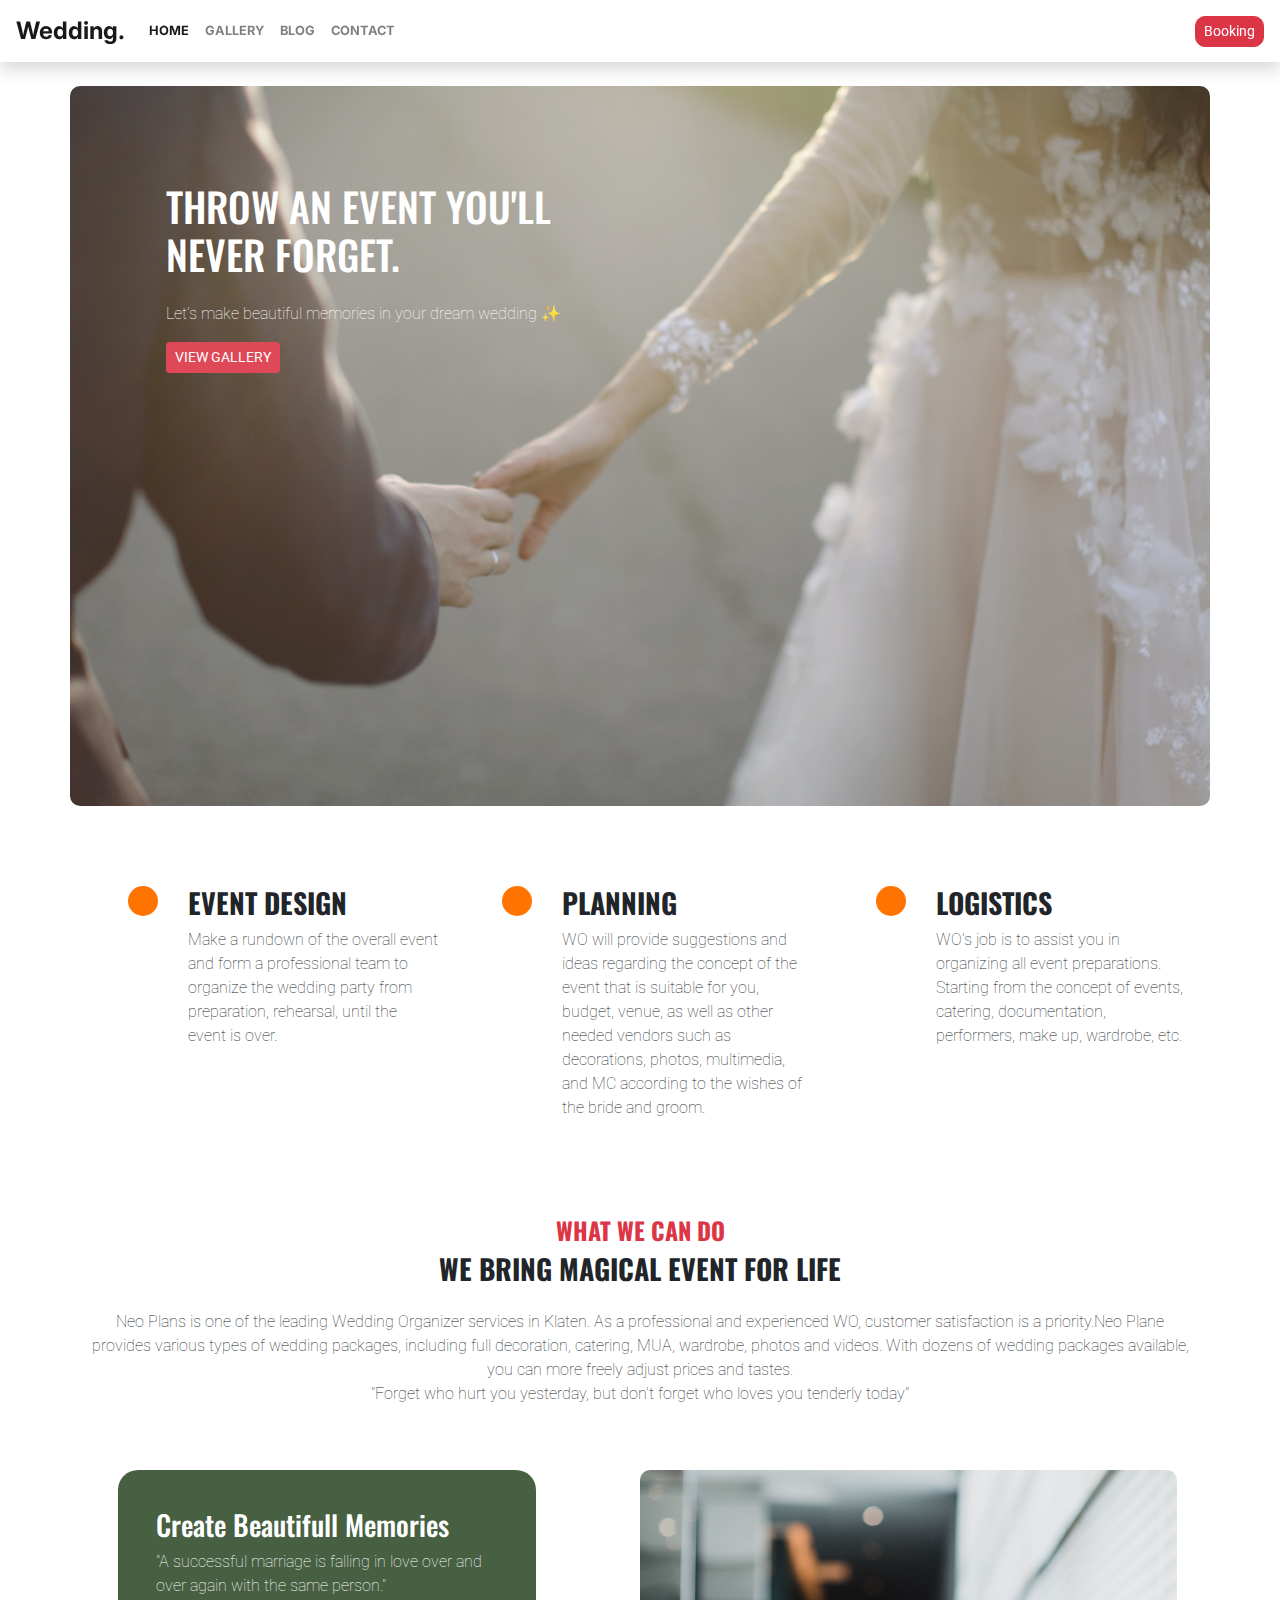
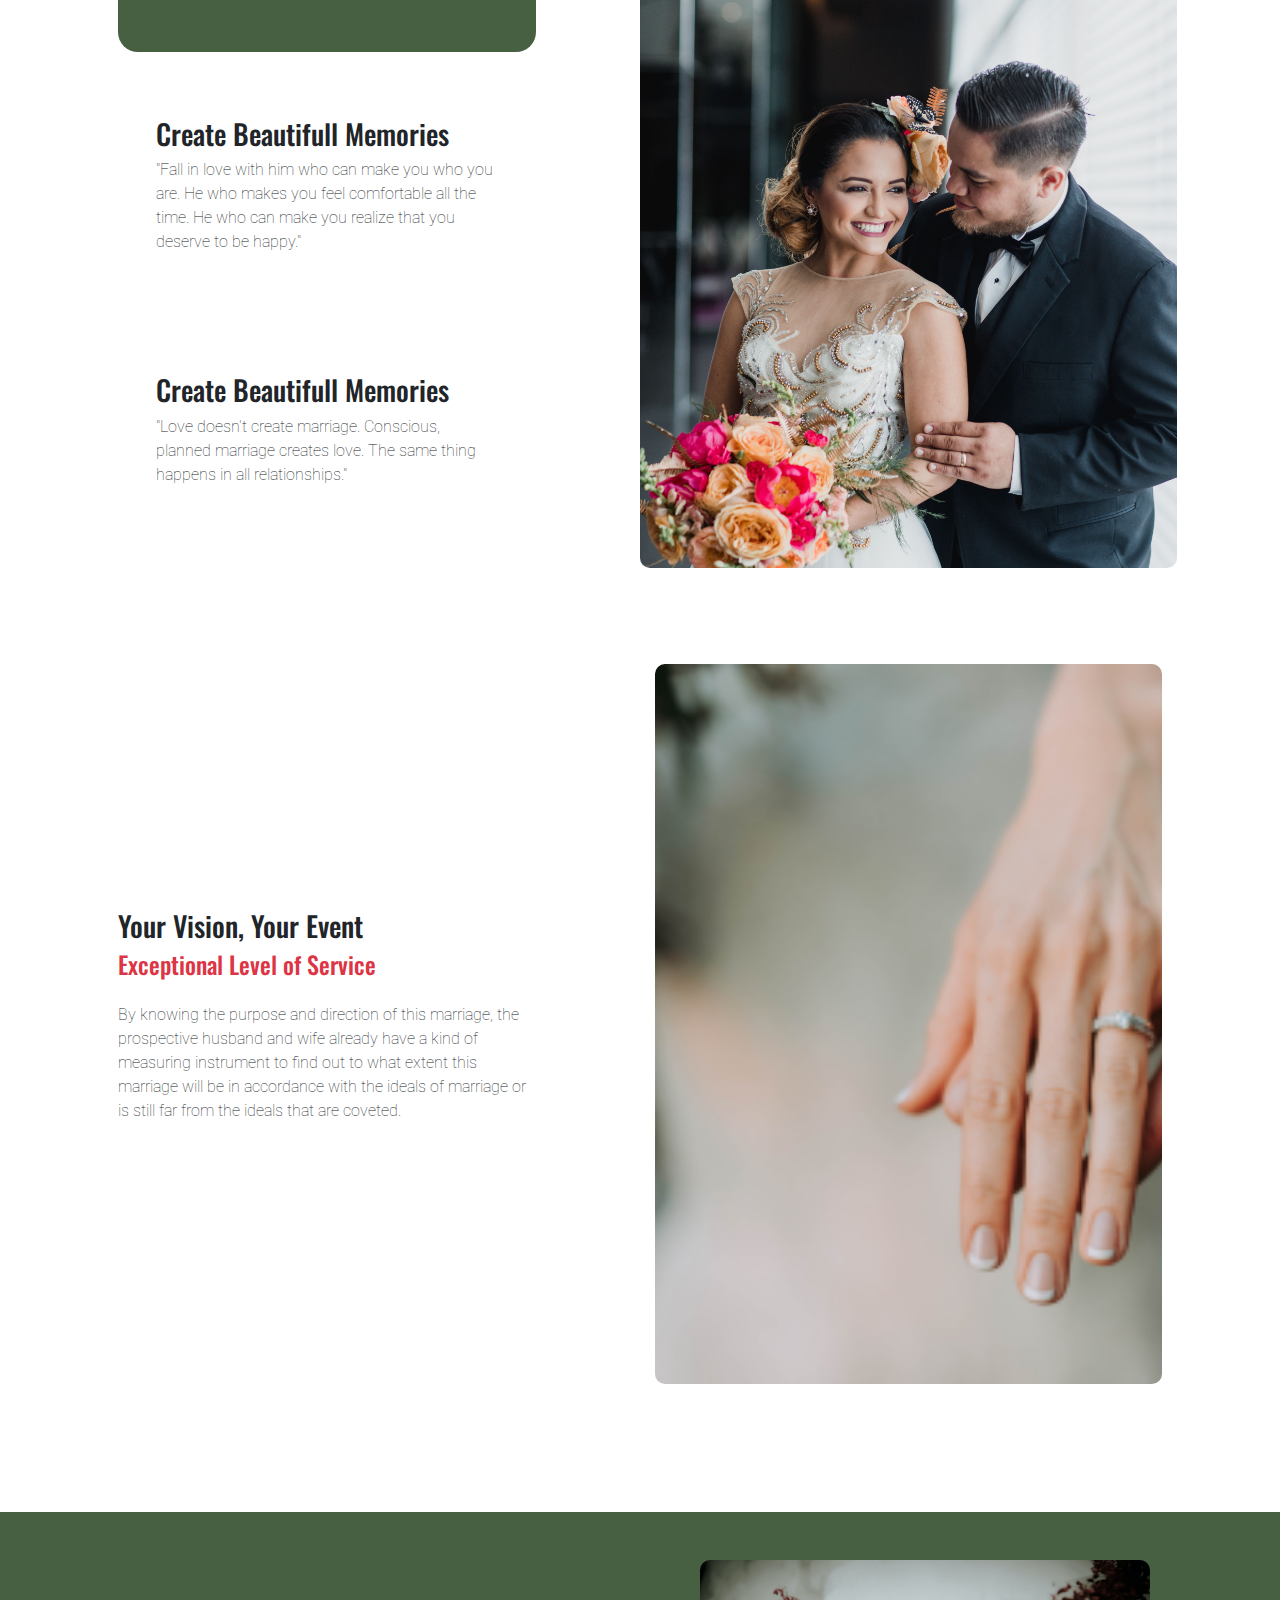
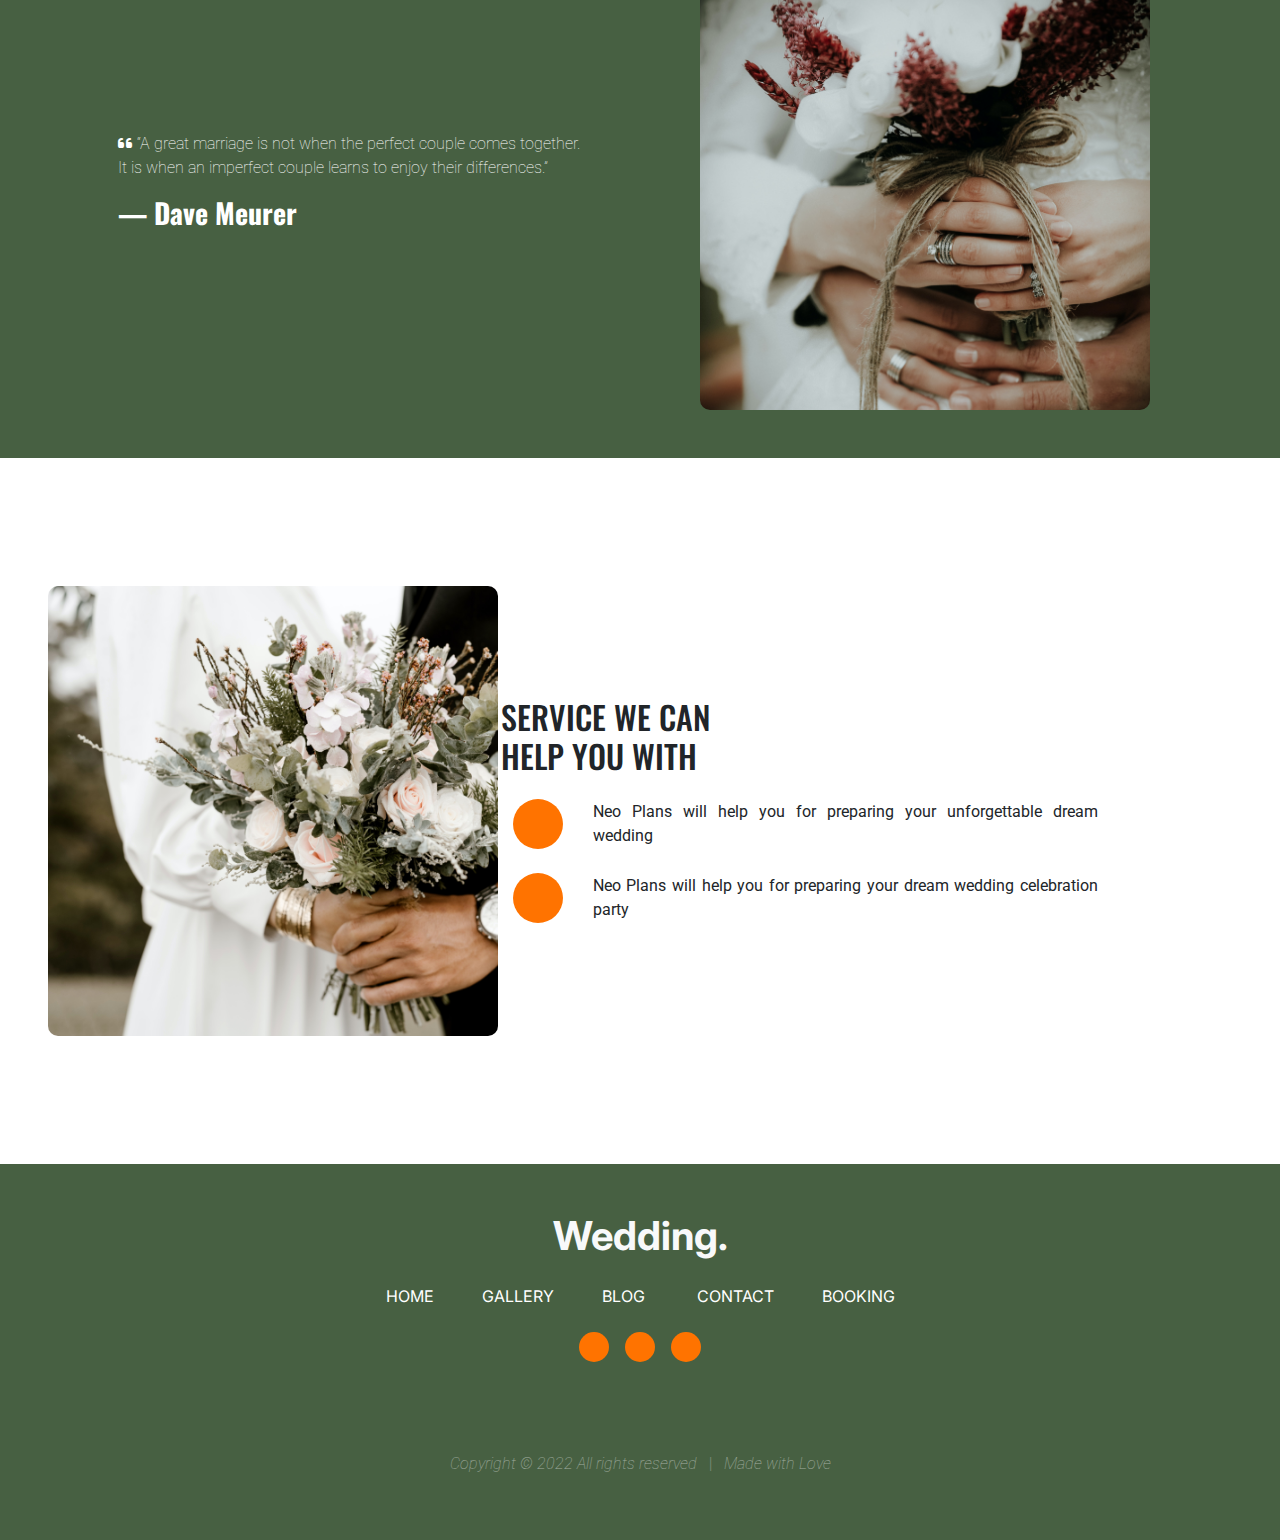
<file: index.html>
<!DOCTYPE html>
<html lang="en">
  <head>
    <meta charset="utf-8" />
    <meta name="viewport" content="width=device-width, initial-scale=1" />
    <title>Wedding.</title>
    <link href="./assets/css/bootstrap.min.css" rel="stylesheet" />
    <link href="./assets/css/style.css" rel="stylesheet" />
    <link
      rel="stylesheet"
      href="https://cdnjs.cloudflare.com/ajax/libs/font-awesome/6.1.1/css/all.min.css"
    />
  </head>

  <!-- navbar -->
  <body>
    <nav
      class="navbar navbar-expand-lg navbar-light bg-white sticky-top shadow"
    >
      <a
        class="navbar-brand text-nav"
        style="font-weight: bolder; font-size: 1.5em"
        href="#"
        >Wedding.</a
      >
      <button
        class="navbar-toggler"
        type="button"
        data-toggle="collapse"
        data-target="#navbarSupportedContent"
        aria-controls="navbarSupportedContent"
        aria-expanded="false"
        aria-label="Toggle navigation"
      >
        <span class="navbar-toggler-icon"></span>
      </button>

      <div class="collapse navbar-collapse" id="navbarSupportedContent">
        <ul
          class="navbar-nav mr-auto"
          style="
            font-weight: bolder;
            font-size: 0.8em;
            text-transform: uppercase;
          "
        >
          <li class="nav-item active">
            <a class="nav-link text-nav" href="#">
              Home <span class="sr-only">(current)</span>
            </a>
          </li>
          <li class="nav-item">
            <a class="nav-link text-nav" href="gallery.html">gallery</a>
          </li>
          <li class="nav-item">
            <a class="nav-link text-nav" href="blog.html">blog</a>
          </li>
          <li class="nav-item">
            <a class="nav-link text-nav" href="contact.html">contact</a>
          </li>
        </ul>
        <form class="form-inline my-2 my-lg-0">
            <a href="booking.html"  class="btn btn-danger btn-sm my-2 my-sm-0"
            style="border-radius: 10px"
            type="submit">
              Booking
            </a>
          </button>
        </form>
      </div>
    </nav>

    <!-- banner -->
    <div
      class="container mt-4 p-5 mb-5"
      style="
        height: 80vh;
        border-radius: 10px;
        background-image: url('./assets/images/pexels-daria-obymaha-1683989.jpg');
        background-size: cover;
        opacity: 0.9;
      "
    >
      <div class="row">
        <div class="col-md-5 mt-5 ml-5">
          <h1 class="text-banner text-white">
            THROW AN EVENT YOU'LL NEVER FORGET.
          </h1>
          <p class="text-white text-detail mt-4">
            Let's make beautiful memories in your dream wedding ✨
          </p>

          <a href="gallery.html"><button class="btn btn-sm btn-danger">VIEW GALLERY</button></a>
        </div>
      </div>
    </div>

    <div class="container px-4 mt-7">
      <div class="row">
        <div class="col-md-1">
          <div class="rounded-i" style="float: right"></div>
        </div>
        <div class="col-md-3">
          <h3 style="font-family: Oswald; font-weight: bold">EVENT DESIGN</h3>
          <p>
            Make a rundown of the overall event and form a professional team to organize 
            the wedding party from preparation, rehearsal, until the event is over.
          </p>
        </div>
        <div class="col-md-1">
          <div class="rounded-i" style="float: right"></div>
        </div>
        <div class="col-md-3">
          <h3 style="font-family: Oswald; font-weight: bold">PLANNING</h3>
          <p>
            WO will provide suggestions and ideas regarding the concept of the event that is 
            suitable for you, budget, venue, as well as other needed vendors such as decorations, 
            photos, multimedia, and MC according to the wishes of the bride and groom.
          </p>
        </div>
        <div class="col-md-1">
          <div class="rounded-i" style="float: right"></div>
        </div>
        <div class="col-md-3">
          <h3 style="font-family: Oswald; font-weight: bold">LOGISTICS</h3>
          <p>
            WO's job is to assist you in organizing all event preparations. Starting from 
            the concept of events, catering, documentation, performers, make up, wardrobe,  etc.
          </p>
        </div>
      </div>
    </div>

    <div class="container mt-7">
      <div class="row">
        <div class="col-md-12 text-center p5">
          <h4 class="text-banner text-danger font-weight-bold">
            WHAT WE CAN DO
          </h4>
          <h3 class="text-banner mt-2 font-weight-bold">
            WE BRING MAGICAL EVENT FOR LIFE
          </h3>
          <p class="mt-4">
            Neo Plans is one of the leading Wedding Organizer services in Klaten. As a professional 
            and experienced WO, customer satisfaction is a priority.Neo Plane provides various types 
            of wedding packages, including full decoration, catering, MUA, wardrobe, photos and videos. 
            With dozens of wedding packages available, you can more freely adjust prices and tastes.
            <br>
            "Forget who hurt you yesterday, but don't forget who loves you tenderly today"
          </p>
        </div>
      </div>
    </div>

    <div class="container p-5">
      <div class="row">
        <div class="col-md-6">
          <div class="row">
            <div class="col-md-10">
              <div class="card text-white bg-teal">
                <div class="card-body">
                  <h3 class="text-banner">Create Beautifull Memories</h3>
                  <p>
                    "A successful marriage is falling in love over and over again with the same person."
                  </p>
                </div>
              </div>
            </div>
            <div class="col-md-10">
              <div class="card">
                <div class="card-body">
                  <h3 class="text-banner">Create Beautifull Memories</h3>
                  <p>
                    "Fall in love with him who can make you who you are. He who makes you feel comfortable 
                    all the time. He who can make you realize that you deserve to be happy."
                  </p>
                </div>
              </div>
            </div>
            <div class="col-md-10">
              <div class="card">
                <div class="card-body">
                  <h3 class="text-banner">Create Beautifull Memories</h3>
                  <p>
                    "Love doesn't create marriage. Conscious, planned marriage creates love. 
                    The same thing happens in all relationships."
                  </p>
                </div>
              </div>
            </div>
          </div>
        </div>
        <div class="col-md-6 right-image"></div>
      </div>
    </div>

    <div class="container p-5 mb-7">
      <div class="row align-items-center">
        <div class="col-md-6">
          <div class="row">
            <div class="col-md-10">
              <h3 class="text-banner">Your Vision, Your Event</h2>
              <h4 class="text-danger text-banner mb-4">
                Exceptional Level of Service
              </h4>
              <p>
                By knowing the purpose and direction of this marriage, the prospective husband and 
                wife already have a kind of measuring instrument to find out to what extent this 
                marriage will be in accordance with the ideals of marriage or is still far from the 
                ideals that are coveted.
              </p>
            </div>
          </div>
        </div>
        <div class="col-md-6">
          <div
            class="img1"
            style="
              background-image: url('./assets/images/samantha-gades-N1CZNuM_Fd8-unsplash\ 1.png');
              height: 80vh;
              background-size: cover;
              border-radius: 10px;
            "
          ></div>
        </div>
      </div>
    </div>

    <section style="background-color: #476042" class="p-5 text-white">
      <div class="container">
        <div class="row align-items-center">
          <div class="col-md-6 p-5">
            <p>
              <i class="fa-solid fa-quote-left"></i> “A great marriage is not when the perfect couple 
              comes together. It is when an imperfect couple learns to enjoy their differences.” 
            </p>
            <h3 class="text-banner"><b>— Dave Meurer</b></h3>
          </div>
          <div class="col-md-6">
            <div
              class="bg mx-auto"
              style="
                background-image: url('./assets/images/pexels-zaher-ataba-1940583.jpg');
                border-radius: 10px;
                height: 50vh;
                width: 50vh;
                background-size: cover;
              "
            ></div>
          </div>
        </div>
      </div>
    </section>

    <section style="background-color: #ffff" class="p-5">
      <div class="row align-items-center mb-7 mt-7">
        <div class="col-md-4">
          <div
            class="bg"
            style="
              background-image: url('./assets/images/pexels-trung-nguyen-2959192.jpg');
              border-radius: 10px;
              height: 50vh;
              width: 50vh;
              background-size: cover;
            "
          ></div>
        </div>
        <div class="col-md-7 p-5">
          <div class="col-md-6 mb-4">
            <h2 class="text-banner">SERVICE WE CAN HELP YOU WITH</h2>
          </div>
          <div class="row align-items-center text-justify">
            <div class="col-md-2 mb-4">
              <div class="rounded-i2"></div>
            </div>
            <div class="col-md-10 mb-4">
              Neo Plans will help you for preparing your unforgettable dream wedding
            </div>
            <div class="col-md-2">
              <div class="rounded-i2"></div>
            </div>
            <div class="col-md-10">
              Neo Plans will help you for preparing your dream wedding celebration party 
            </div>
          </div>
        </div>
      </div>
    </section>

    <footer
      class="text-center text-light p-5"
      style="background-color: #476042"
    >
      <h1 class="text-nav"> <b> Wedding.</b></h1>
      <div class="my-4 text-nav">
        <a href="#" class="text-white mx-4">HOME</a
        ><a href="gallery.html" class="text-white mx-4">GALLERY</a
        ><a href="blog.html" class="text-white mx-4">BLOG</a>
        <a href="contact.html" class="text-white mx-4">CONTACT</a
        ><a href="#" class="text-white mx-4">BOOKING</a>
      </div>
      <div class="d-flex justify-content-center mt-3 mb-5">
        <div class="rounded-i mx-2"></div>
        <div class="rounded-i mx-2"></div>
        <div class="rounded-i mx-2"></div>
      </div>

      <p style="margin-top: 10vh; opacity: 0.5">
        <i>Copyright &copy; 2022 All rights reserved &nbsp; </i>| &nbsp;<i> Made with Love</i>
      </p>
    </footer>

    <script src="./assets/js/jquery.js"></script>
    <script src="./assets/js/bootstrap.min.js"></script>
  </body>
</html>
</file>
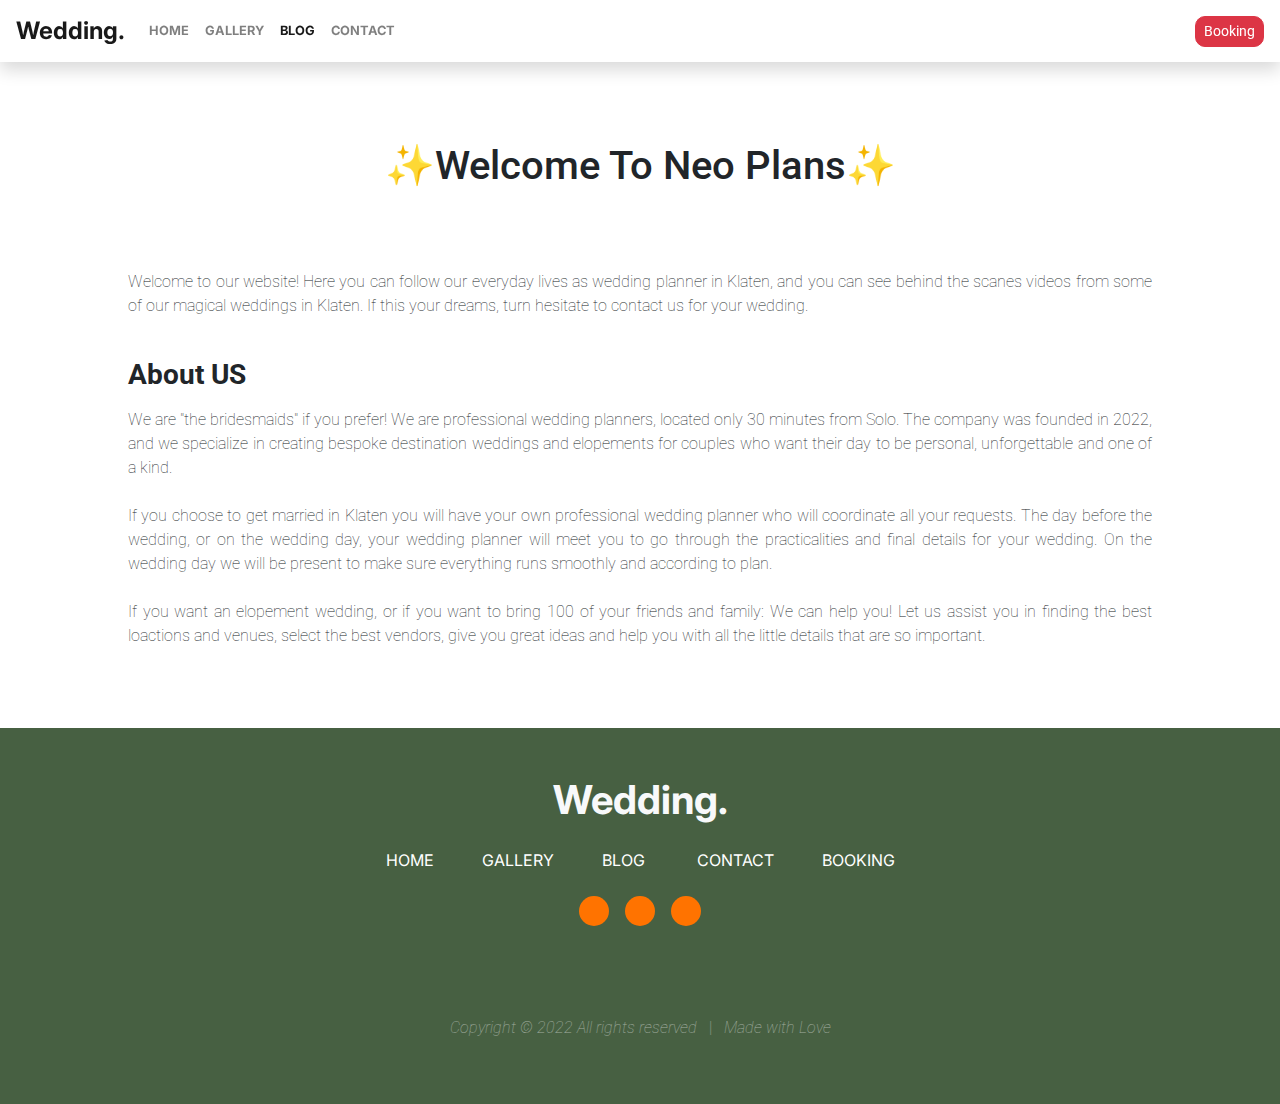
<file: blog.html>
<!DOCTYPE html>
<html lang="en">
  <head>
    <meta charset="utf-8" />
    <meta name="viewport" content="width=device-width, initial-scale=1" />
    <title>Wedding.</title>
    <link href="./assets/css/bootstrap.min.css" rel="stylesheet" />
    <link href="./assets/css/style.css" rel="stylesheet" />
    <link
      rel="stylesheet"
      href="https://cdnjs.cloudflare.com/ajax/libs/font-awesome/6.1.1/css/all.min.css"
    />
  </head>

  <!-- navbar -->

  <body>
    <nav
      class="navbar navbar-expand-lg navbar-light bg-white sticky-top shadow"
    >
      <a
        class="navbar-brand text-nav"
        style="font-weight: bolder; font-size: 1.5em"
        href="#"
        >Wedding.</a
      >
      <button
        class="navbar-toggler"
        type="button"
        data-toggle="collapse"
        data-target="#navbarSupportedContent"
        aria-controls="navbarSupportedContent"
        aria-expanded="false"
        aria-label="Toggle navigation"
      >
        <span class="navbar-toggler-icon"></span>
      </button>

      <div class="collapse navbar-collapse" id="navbarSupportedContent">
        <ul
          class="navbar-nav mr-auto"
          style="
            font-weight: bolder;
            font-size: 0.8em;
            text-transform: uppercase;
          "
        >
          <li class="nav-item">
            <a class="nav-link text-nav" href="index.html">Home</a>
          </li>
          <li class="nav-item">
            <a class="nav-link text-nav" href="gallery.html">gallery</a>
          </li>
          <li class="nav-item active">
            <a class="nav-link text-nav" href="#">blog</a>
          </li>
          <li class="nav-item">
            <a class="nav-link text-nav" href="contact.html">contact</a>
          </li>
        </ul>
        <form class="form-inline my-2 my-lg-0">
          <a href="booking.html"  class="btn btn-danger btn-sm my-2 my-sm-0"
          style="border-radius: 10px"
          type="submit">
            Booking
          </a>
        </button>
      </form>
      </div>
    </nav>

    <main class="mt-7 mb-7">
      <div class="container col-md-12 text-center mt-5 mb-7">
        <h1>✨Welcome To Neo Plans✨</h1>
      </div class="container">
        <section class="text-justify" style="margin-left: 10vw; margin-right: 10vw;">
          <p>Welcome to our website! Here you can follow our everyday lives as wedding planner in Klaten, and you can see behind the scanes videos from some of our magical weddings in Klaten. If this your dreams, turn hesitate to contact us for your wedding.</p> 
          <br>
          <h3 class="font-weight-bold mb-3">About US</h3>  
          <p>We are "the bridesmaids" if you prefer! We are professional wedding planners, located only 30 minutes from Solo. The company was founded in 2022, and we specialize in creating bespoke destination weddings and elopements for couples who want their day to be personal, unforgettable and one of a kind. 
            <br><br> If you choose to get married in Klaten you will have your own professional wedding planner who will coordinate all your requests. The day before the wedding, or on the wedding day, your wedding planner will meet you to go through the practicalities and final details for your wedding. On the wedding day we will be present to make sure everything runs smoothly and according to plan.  
           <br><br> If you want an elopement wedding, or if you want to bring 100 of your friends and family: We can help you! Let us assist you in finding the best loactions and venues, select the best vendors, give you great ideas and help you with all the little details that are so important.</p>
        </section>
      </div>
    </main>

    <footer
      class="text-center text-light p-5"
      style="background-color: #476042"
    >
      <h1 class="text-nav"><b> Wedding.</b></h1>
      <div class="my-4 text-nav">
        <a href="index.html" class="text-white mx-4">HOME</a
        ><a href="gallery.html" class="text-white mx-4">GALLERY</a
        ><a href="#" class="text-white mx-4">BLOG</a>
        <a href="contact.html" class="text-white mx-4">CONTACT</a
        ><a href="#" class="text-white mx-4">BOOKING</a>
      </div>
      <div class="d-flex justify-content-center mt-3 mb-5">
        <div class="rounded-i mx-2"></div>
        <div class="rounded-i mx-2"></div>
        <div class="rounded-i mx-2"></div>
      </div>

      <p style="margin-top: 10vh; opacity: 0.5">
        <i>Copyright &copy; 2022 All rights reserved &nbsp; </i>| &nbsp;<i>
          Made with Love</i
        >
      </p>
    </footer>

    <script src="./assets/js/jquery.js"></script>
    <script src="./assets/js/bootstrap.min.js"></script>
  </body>
</html>
</file>
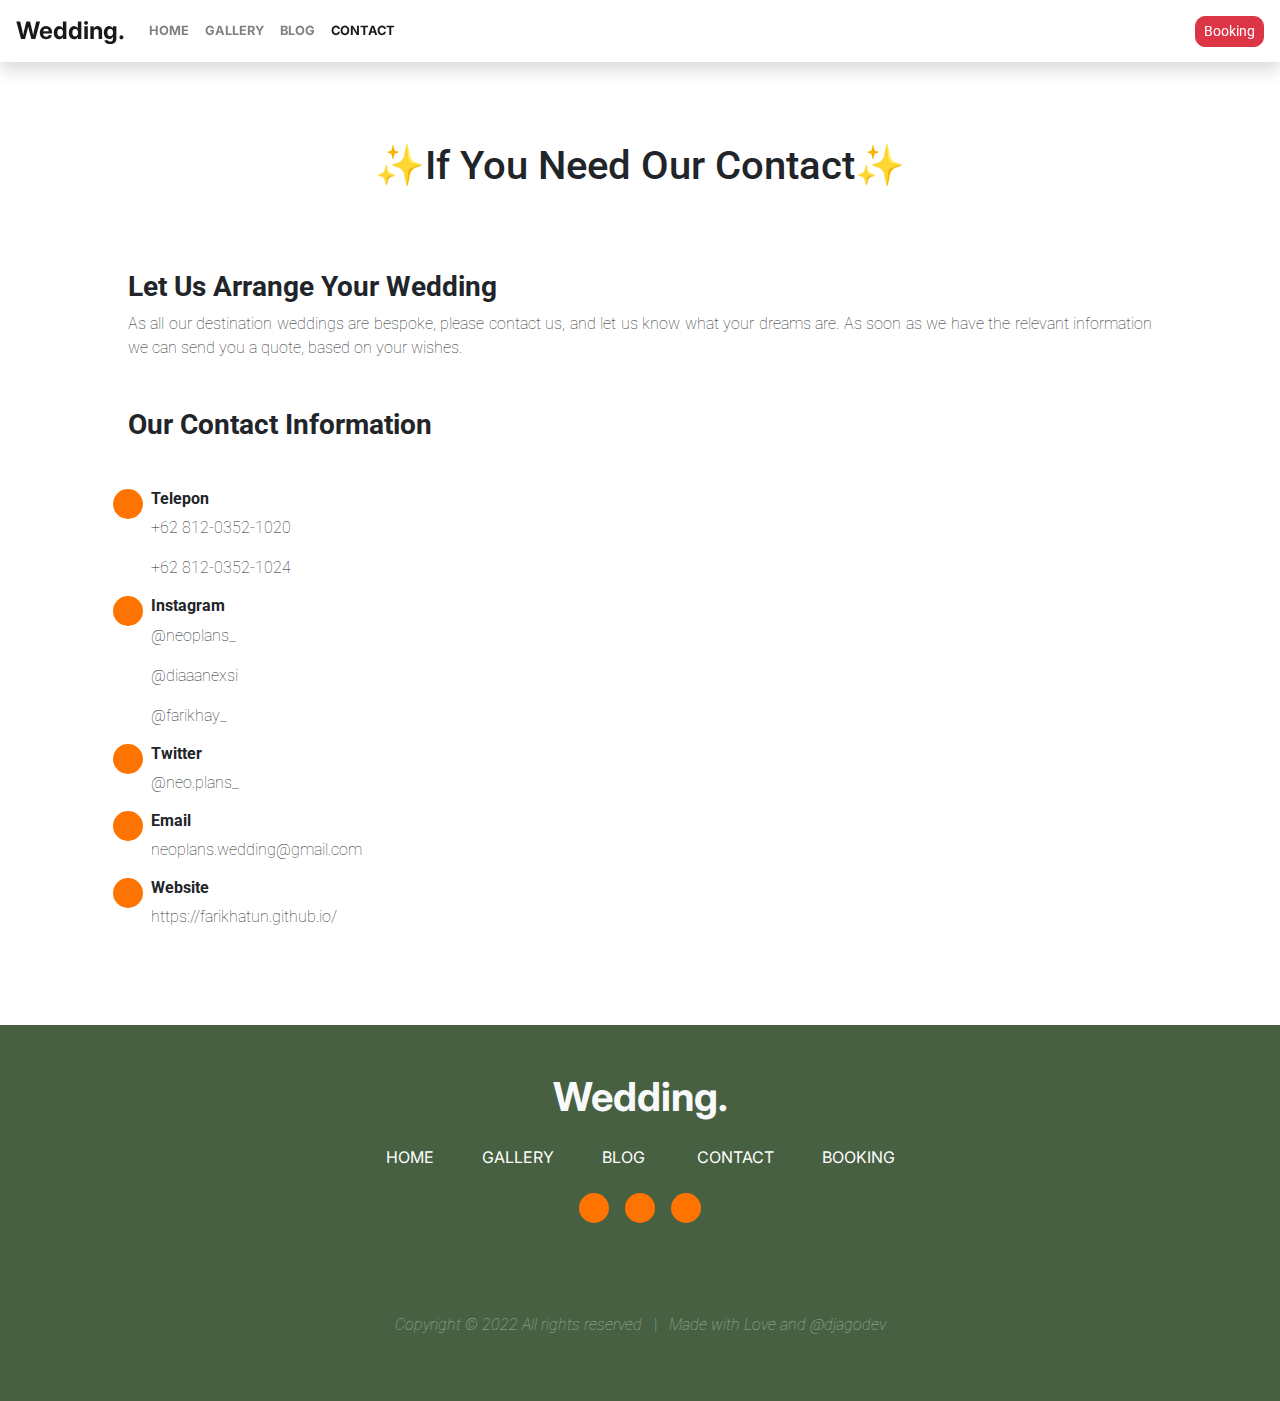
<file: contact.html>
<!DOCTYPE html>
<html lang="en">
  <head>
    <meta charset="utf-8" />
    <meta name="viewport" content="width=device-width, initial-scale=1" />
    <title>Wedding.</title>
    <link href="./assets/css/bootstrap.min.css" rel="stylesheet" />
    <link href="./assets/css/style.css" rel="stylesheet" />
    <link
      rel="stylesheet"
      href="https://cdnjs.cloudflare.com/ajax/libs/font-awesome/6.1.1/css/all.min.css"
    />
  </head>

  <!-- navbar -->

  <body>
    <nav
      class="navbar navbar-expand-lg navbar-light bg-white sticky-top shadow"
    >
      <a
        class="navbar-brand text-nav"
        style="font-weight: bolder; font-size: 1.5em"
        href="#"
        >Wedding.</a
      >
      <button
        class="navbar-toggler"
        type="button"
        data-toggle="collapse"
        data-target="#navbarSupportedContent"
        aria-controls="navbarSupportedContent"
        aria-expanded="false"
        aria-label="Toggle navigation"
      >
        <span class="navbar-toggler-icon"></span>
      </button>

      <div class="collapse navbar-collapse" id="navbarSupportedContent">
        <ul
          class="navbar-nav mr-auto"
          style="
            font-weight: bolder;
            font-size: 0.8em;
            text-transform: uppercase;
          "
        >
          <li class="nav-item">
            <a class="nav-link text-nav" href="index.html">Home</a>
          </li>
          <li class="nav-item">
            <a class="nav-link text-nav" href="gallery.html">gallery</a>
          </li>
          <li class="nav-item">
            <a class="nav-link text-nav" href="blog.html">blog</a>
          </li>
          <li class="nav-item active">
            <a class="nav-link text-nav" href="#">contact</a>
          </li>
        </ul>
        <form class="form-inline my-2 my-lg-0">
          <a href="booking.html"  class="btn btn-danger btn-sm my-2 my-sm-0"
          style="border-radius: 10px"
          type="submit">
            Booking
          </a>
        </button>
      </form>
      </div>
    </nav>

    <main class="mt-7 mb-7">
      <div class="container col-md-12 text-center mt-7 mb-5">
        <h1>✨If You Need Our Contact✨</h1>
        <br />
      </div class="container">
      <section class="text-justify" style="margin-left: 10vw; margin-right: 10vw;">
        <h3 class="font-weight-bold">Let Us Arrange Your Wedding</h3>  
        <p>As all our destination weddings are bespoke, please contact us, and let us know what your dreams are. As soon as we have the relevant information we can send you a quote, based on your wishes.</p>
      </section>
    </div>
        <div class="align-items-center text-justify" style="margin-left: 10vw; margin-right: 10vw;">
          <h3 class="font-weight-bold mt-5 mb-5">Our Contact Information</h3>
          <div class="row">
            <div class="">
              <div class="rounded-i"></div>
            </div>
            <div class="ml-2">
              <h6 style="font-weight: bold">Telepon</h6>
              <p>+62 812-0352-1020</p>
                <p>+62 812-0352-1024</p>
            </div>
          </div>
          <div class="row">
            <div class="">
              <div class="rounded-i"></div>
            </div>
            <div class="ml-2">
              <h6 style="font-weight: bold">Instagram</h6>
              <p>@neoplans_</p>
                <p>@diaaanexsi</p>
                <p>@farikhay_</p>
            </div>
          </div>
          <div class="row">
            <div class="">
              <div class="rounded-i"></div>
            </div>
            <div class="ml-2">
              <h6 style="font-weight: bold">Twitter</h6>
              <p>@neo.plans_</p>
            </div>
          </div>
          <div class="row">
            <div class="">
              <div class="rounded-i"></div>
            </div>
            <div class="ml-2">
              <h6 style="font-weight: bold">Email</h6>
              <p>neoplans.wedding@gmail.com</p>
            </div>
          </div>
          <div class="row">
            <div class="">
              <div class="rounded-i"></div>
            </div>
            <div class="ml-2">
              <h6 style="font-weight: bold">Website</h6>
              <p>https://farikhatun.github.io/</p>
            </div>
          </div>
        </div>
      </div>
    </main>

    <footer
      class="text-center text-light p-5"
      style="background-color: #476042"
    >
      <h1 class="text-nav"><b> Wedding.</b></h1>
      <div class="my-4 text-nav">
        <a href="index.html" class="text-white mx-4">HOME</a
        ><a href="gallery.html" class="text-white mx-4">GALLERY</a
        ><a href="blog.html" class="text-white mx-4">BLOG</a>
        <a href="#" class="text-white mx-4">CONTACT</a
        ><a href="#" class="text-white mx-4">BOOKING</a>
      </div>
      <div class="d-flex justify-content-center mt-3 mb-5">
        <div class="rounded-i mx-2"></div>
        <div class="rounded-i mx-2"></div>
        <div class="rounded-i mx-2"></div>
      </div>

      <p style="margin-top: 10vh; opacity: 0.5">
        <i>Copyright &copy; 2022 All rights reserved &nbsp; </i>| &nbsp;<i>
          Made with Love and @djagodev</i
        >
      </p>
    </footer>

    <script src="./assets/js/jquery.js"></script>
    <script src="./assets/js/bootstrap.min.js"></script>
  </body>
</html>
</file>
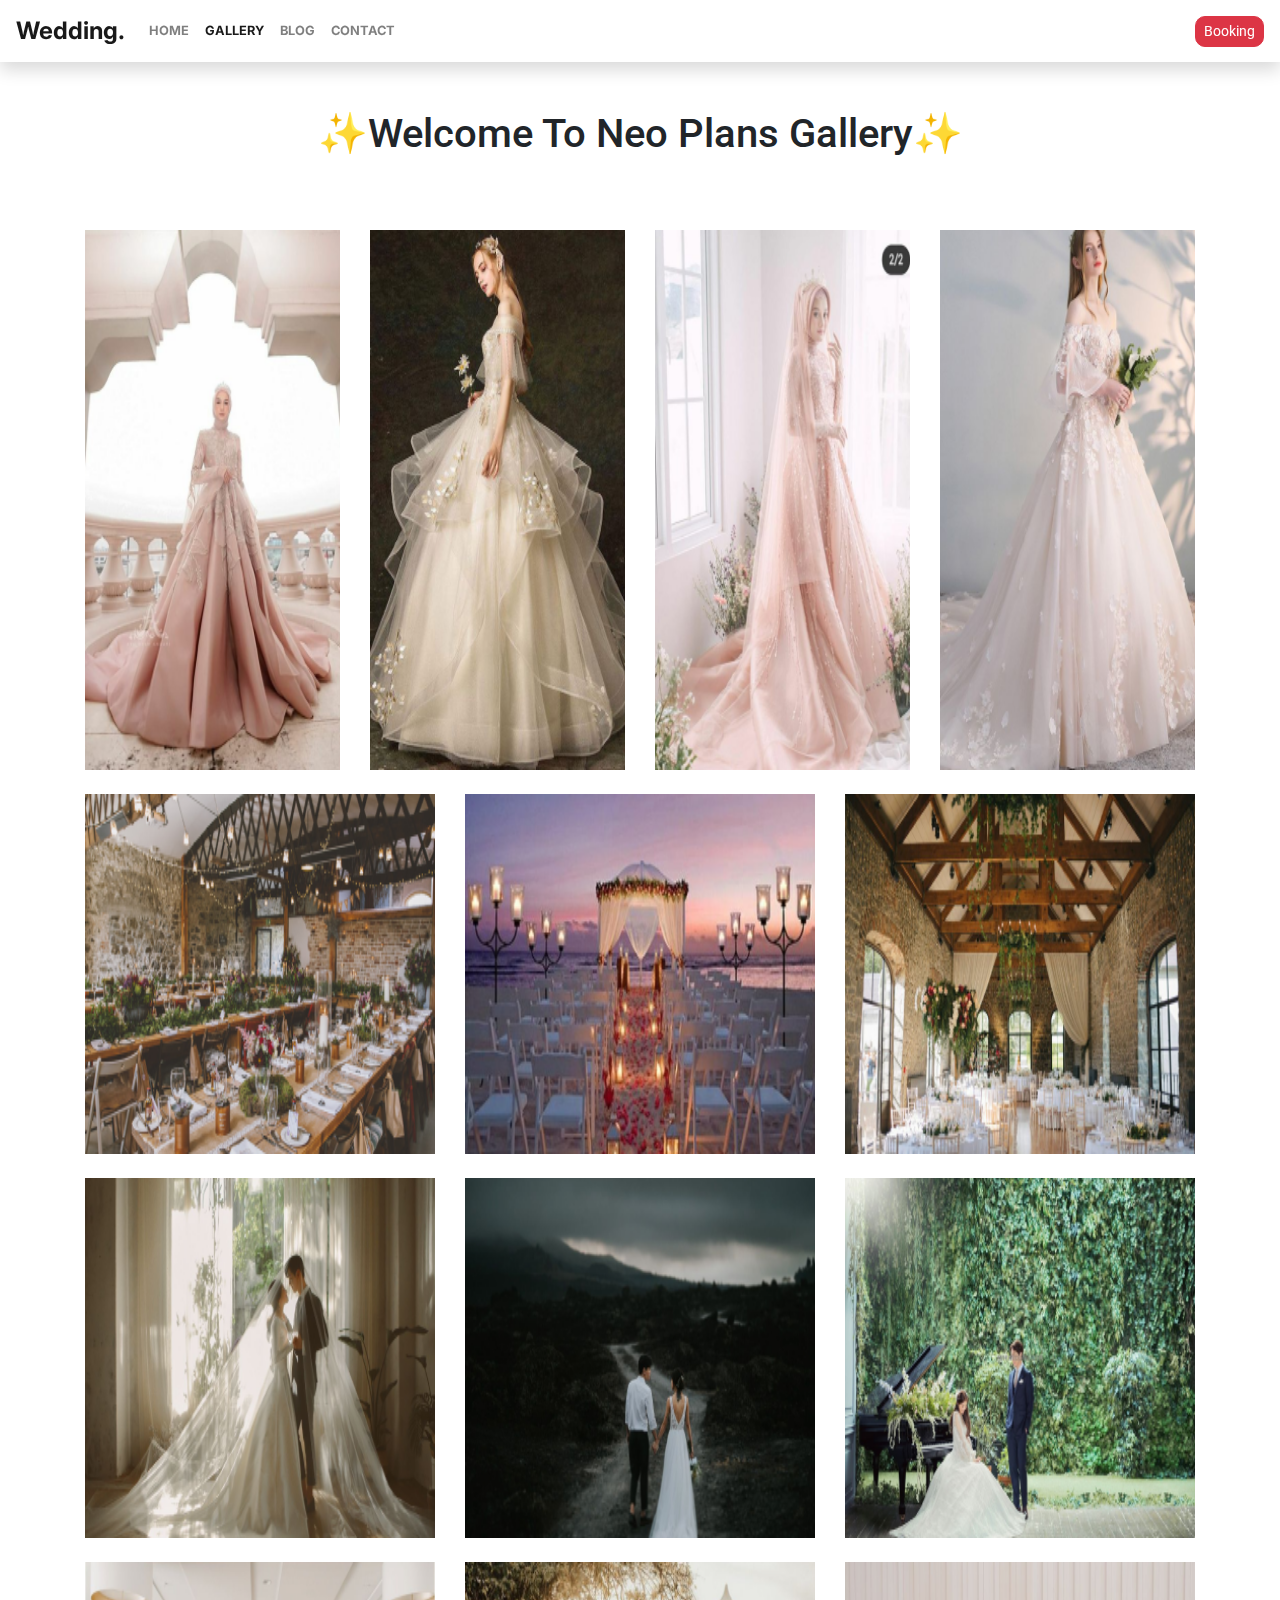
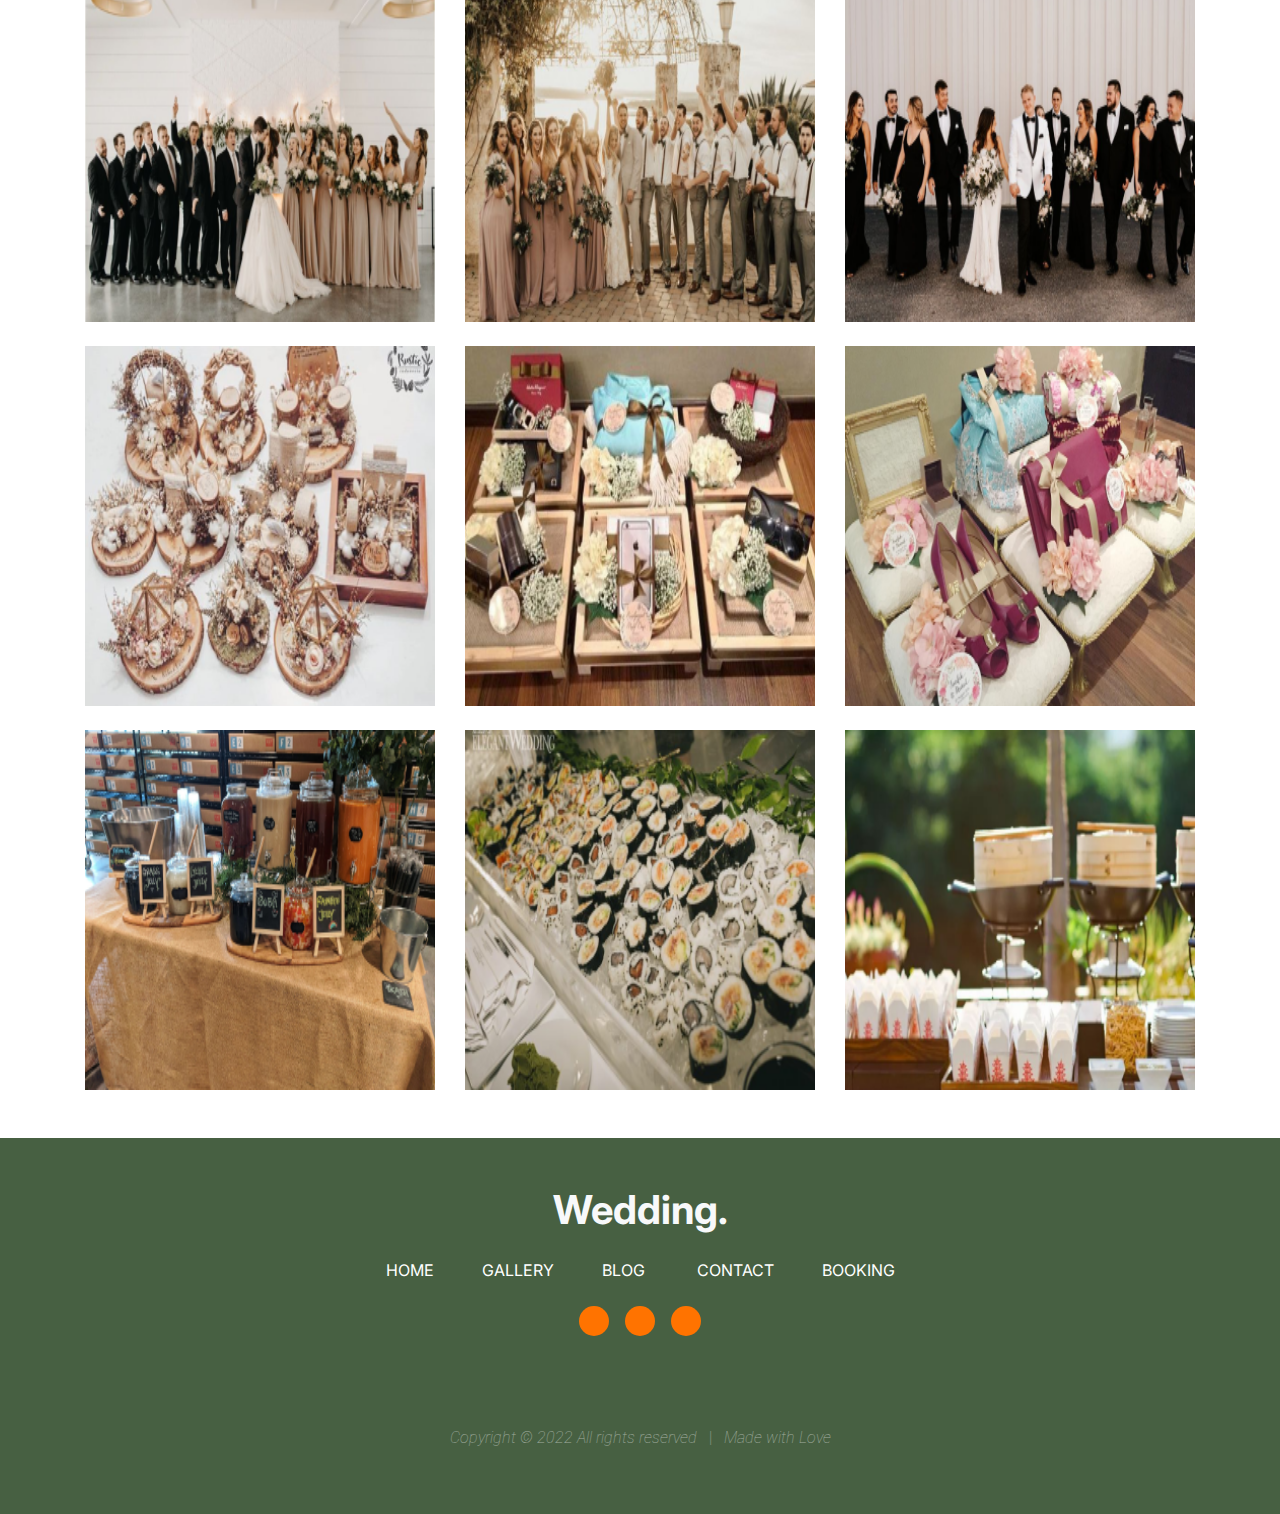
<file: gallery.html>
<!DOCTYPE html>
<html lang="en">

<head>
    <meta charset="utf-8" />
    <meta name="viewport" content="width=device-width, initial-scale=1" />
    <title>Wedding.</title>
    <link href="./assets/css/bootstrap.min.css" rel="stylesheet" />
    <link href="./assets/css/style.css" rel="stylesheet" />
    <link rel="stylesheet" href="https://cdnjs.cloudflare.com/ajax/libs/font-awesome/6.1.1/css/all.min.css" />
</head>

<!-- navbar -->

<body>
    <nav class="navbar navbar-expand-lg navbar-light bg-white sticky-top shadow">
        <a class="navbar-brand text-nav" style="font-weight: bolder; font-size: 1.5em" href="#">Wedding.</a>
        <button class="navbar-toggler" type="button" data-toggle="collapse" data-target="#navbarSupportedContent"
            aria-controls="navbarSupportedContent" aria-expanded="false" aria-label="Toggle navigation">
            <span class="navbar-toggler-icon"></span>
        </button>

        <div class="collapse navbar-collapse" id="navbarSupportedContent">
            <ul class="navbar-nav mr-auto" style="
            font-weight: bolder;
            font-size: 0.8em;
            text-transform: uppercase;
          ">
                <li class="nav-item">
                    <a class="nav-link text-nav" href="index.html">Home</a>
                </li>
                <li class="nav-item active">
                    <a class="nav-link text-nav" href="#">gallery</a>
                </li>
                <li class="nav-item">
                    <a class="nav-link text-nav" href="blog.html">blog</a>
                </li>
                <li class="nav-item">
                    <a class="nav-link text-nav" href="contact.html">contact</a>
                </li>
            </ul>
            <form class="form-inline my-2 my-lg-0">
                <a href="booking.html"  class="btn btn-danger btn-sm my-2 my-sm-0"
                style="border-radius: 10px"
                type="submit">
                  Booking
                </a>
              </button>
            </form>
        </div>
    </nav>

    <div class="container col-md-12 text-center mt-5 mb-5">
        <h1>✨Welcome To Neo Plans Gallery✨</h1>
    </div>
    <div class="container features mt-5 mb-5">
        <div class="row">
            <div class="col-lg-3 col-md-2 col-sm-12 mt-4">
                <img src= assets/images/dress1.png class="img-fluid"
                style="height: 60vh; width: 45vh; background-size: cover;">
            </div>
            <div class="col-lg-3 col-md-2 col-sm-12 mt-4">
                <img src= assets/images/dress2.png class="img-fluid" 
                style="height: 60vh; width: 45vh; background-size: cover;">
            </div>
            <div class="col-lg-3 col-md-2 col-sm-12 mt-4">
                <img src= assets/images/dress3.png class="img-fluid" 
                style="height: 60vh; width: 45vh; background-size: cover;">
            </div>
            <div class="col-lg-3 col-md-2 col-sm-12 mt-4">
                <img src= assets/images/dress4.png class="img-fluid" 
                style="height: 60vh; width: 45vh; background-size: cover;">
            </div>
        </div>
        <div class="row">
            <div class="col-lg-4 col-md-4 col-sm-12 mt-4">
                <img src= assets/images/venue1.png class="img-fluid"
                    style="height: 40vh; width: 60vh; background-size: cover;">
            </div>

            <div class="col-lg-4 col-md-4 col-sm-12 mt-4">
                <img src=assets/images/venue2.png class="img-fluid" 
                style="height: 40vh; width: 60vh; background-size: cover;">
            </div>

            <div class="col-lg-4 col-md-4 col-sm-12 mt-4">
                <img src=assets/images/venue3.png class="img-fluid" 
                style="height: 40vh; width: 60vh; background-size: cover;">
            </div>

            <div class="col-lg-4 col-md-4 col-sm-12 mt-4">
                <img src= assets/images/prewed1.png class="img-fluid"
                    style="height: 40vh; width: 60vh; background-size: cover;">
            </div>

            <div class="col-lg-4 col-md-4 col-sm-12 mt-4">
                <img src= assets/images/prewed2.png class="img-fluid" 
                style="height: 40vh; width: 60vh; background-size: cover;">
            </div>

            <div class="col-lg-4 col-md-4 col-sm-12 mt-4">
                <img src= assets/images/prewed3.png class="img-fluid" 
                style="height: 40vh; width: 60vh; background-size: cover;">
            </div>

            <div class="col-lg-4 col-md-4 col-sm-12 mt-4">
                <img src= assets/images/groom1.png class="img-fluid"
                    style="height: 40vh; width: 60vh; background-size: cover;">
            </div>

            <div class="col-lg-4 col-md-4 col-sm-12 mt-4">
                <img src= assets/images/groom2.png class="img-fluid" 
                style="height: 40vh; width: 60vh; background-size: cover;">
            </div>

            <div class="col-lg-4 col-md-4 col-sm-12 mt-4">
                <img src= assets/images/groom3.png class="img-fluid" 
                style="height: 40vh; width: 60vh; background-size: cover;">
            </div>

            <div class="col-lg-4 col-md-4 col-sm-12 mt-4">
                <img src= assets/images/seserahan1.png class="img-fluid"
                    style="height: 40vh; width: 60vh; background-size: cover;">
            </div>

            <div class="col-lg-4 col-md-4 col-sm-12 mt-4">
                <img src= assets/images/seserahan2.png class="img-fluid" 
                style="height: 40vh; width: 60vh; background-size: cover;">
            </div>

            <div class="col-lg-4 col-md-4 col-sm-12 mt-4">
                <img src= assets/images/seserahan3.png class="img-fluid" 
                style="height: 40vh; width: 60vh; background-size: cover;">
            </div>

            <div class="col-lg-4 col-md-4 col-sm-12 mt-4">
                <img src= assets/images/food1.png class="img-fluid"
                    style="height: 40vh; width: 60vh; background-size: cover;">
            </div>

            <div class="col-lg-4 col-md-4 col-sm-12 mt-4">
                <img src= assets/images/food2.png class="img-fluid" 
                style="height: 40vh; width: 60vh; background-size: cover;">
            </div>

            <div class="col-lg-4 col-md-4 col-sm-12 mt-4">
                <img src= assets/images/food3.png class="img-fluid" 
                style="height: 40vh; width: 60vh; background-size: cover;">
            </div>
        </div>
    </div>

    <footer class="text-center text-light p-5" style="background-color: #476042">
        <h1 class="text-nav"> <b> Wedding.</b></h1>
        <div class="my-4 text-nav">
            <a href="index.html" class="text-white mx-4">HOME</a><a href="#" class="text-white mx-4">GALLERY</a><a href="blog.html"
                class="text-white mx-4">BLOG</a>
            <a href="contact.html" class="text-white mx-4">CONTACT</a><a href="#" class="text-white mx-4">BOOKING</a>
        </div>
        <div class="d-flex justify-content-center mt-3 mb-5">
            <div class="rounded-i mx-2"></div>
            <div class="rounded-i mx-2"></div>
            <div class="rounded-i mx-2"></div>
        </div>

        <p style="margin-top: 10vh; opacity: 0.5">
            <i>Copyright &copy; 2022 All rights reserved &nbsp; </i>| &nbsp;<i> Made with Love</i>
        </p>
    </footer>

    <script src="./assets/js/jquery.js"></script>
    <script src="./assets/js/bootstrap.min.js"></script>
</body>

</html>
</file>
<file: assets/css/style.css>
@import url("https://fonts.googleapis.com/css2?family=Inter&family=Oswald&family=Roboto&display=swap");

html {
  scroll-behavior: smooth;
}

.text-nav {
  font-family: "Inter" !important;
}
.text-banner {
  font-family: "Oswald" !important;
  /* color: white; */
}
.text-detail {
  font-family: "Roboto" !important;
}
.rounded-i {
  width: 30px;
  height: 30px;
  border-radius: 30px;
  background-color: rgb(255, 115, 0);
  /* float: right; */
}
.rounded-i2 {
  width: 50px;
  height: 50px;
  border-radius: 50px;
  background-color: rgb(255, 115, 0);
  float: right;
}
.bg-teal {
  background-color: #476042 !important;
}

.card {
  border-radius: 20px !important;
  margin-bottom: 3vh;
  border: none;
  padding: 2vh;
}

.imgBottom {
  background-image: url("../images/pexels-zaher-ataba-1940583.jpg");
  background-size: cover;
  /* height: 50vh; */
}

.right-image {
  background-image: url("../images/pexels-luis-quintero-1560303.jpg");
  background-size: cover;
  border-radius: 10px;
}

p {
  font-family: Roboto;
  font-weight: lighter !important;
}

.text-link {
  font-family: Inter;
}

.mb-7 {
  margin-bottom: 5rem!important;
}

.mt-7 {
  margin-top: 5rem!important;
}
</file>
